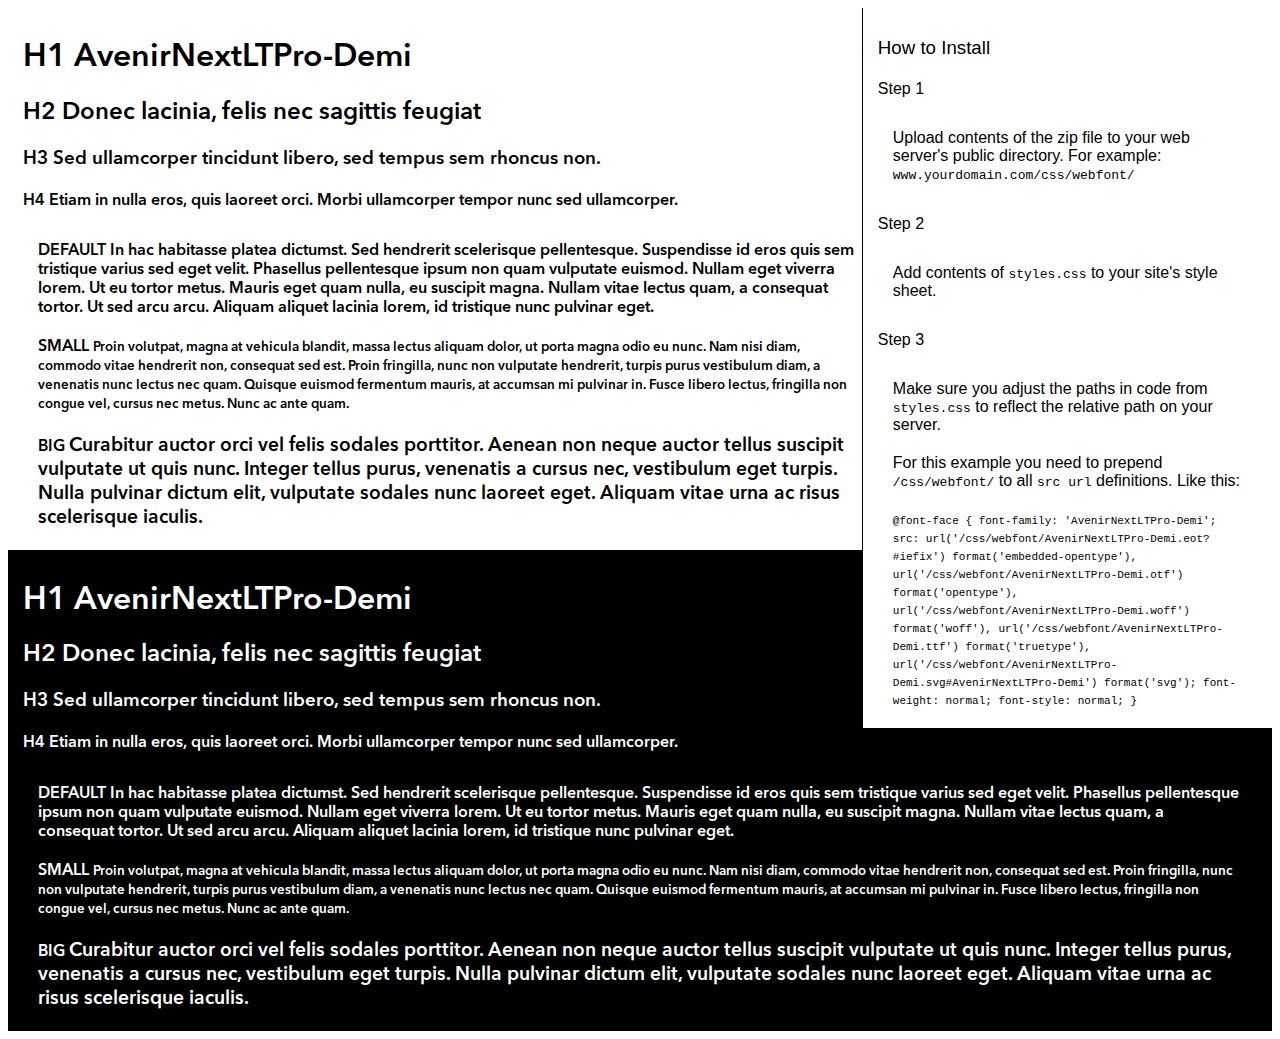
<file: fonts/preview.html>
<!DOCTYPE html>
<html>
<head>
<title>
AvenirNextLTPro-Demi
 - Web font preview
</title>
<style type='text/css'>

@font-face {
  font-family: 'AvenirNextLTPro-Demi';
  src: url('AvenirNextLTPro-Demi.eot?#iefix') format('embedded-opentype'),  url('AvenirNextLTPro-Demi.otf')  format('opentype'),
	     url('AvenirNextLTPro-Demi.woff') format('woff'), url('AvenirNextLTPro-Demi.ttf')  format('truetype'), url('AvenirNextLTPro-Demi.svg#AvenirNextLTPro-Demi') format('svg');
  font-weight: normal;
  font-style: normal;
}

body { font-family: 'AvenirNextLTPro-Demi' !important; }
h1, h2, h3, h4 { font-weight: normal; }
.reg { color:black; background:white; }
.inverse { color:white; background:black; }
div { padding: 10px 15px; }
.right { background:white; width:30%; float: right; font-family: sans-serif; border: 1px solid black; border-width: 0 0 1px 1px;}
</style>
</head>
<body>
<div class='right'>
<h3>How to Install</h3>
<h4>Step 1</h4>
<div>
Upload contents of the zip file to your web server's public directory. For example:
<code>www.yourdomain.com/css/webfont/</code>
</div>
<h4>Step 2</h4>
<div>
Add contents of
<code>styles.css</code>
to your site's style sheet.
</div>
<h4>Step 3</h4>
<div>
Make sure you adjust the paths in code from
<code>styles.css</code>
to reflect the relative path on your server.
</div>
<div>
For this example you need to prepend
<code>/css/webfont/</code>
to all
<code>src url</code>
definitions. Like this:
</div>
<div>
<code style='font-size:11px;'>@font-face {
  font-family: 'AvenirNextLTPro-Demi';
  src: url('/css/webfont/AvenirNextLTPro-Demi.eot?#iefix') format('embedded-opentype'),  url('/css/webfont/AvenirNextLTPro-Demi.otf')  format('opentype'),
	     url('/css/webfont/AvenirNextLTPro-Demi.woff') format('woff'), url('/css/webfont/AvenirNextLTPro-Demi.ttf')  format('truetype'), url('/css/webfont/AvenirNextLTPro-Demi.svg#AvenirNextLTPro-Demi') format('svg');
  font-weight: normal;
  font-style: normal;
}</code>
</div>
</div>
<div class='reg'>
<h1>
H1
AvenirNextLTPro-Demi
</h1>
<h2>
H2
Donec lacinia, felis nec sagittis feugiat
</h2>
<h3>
H3
Sed ullamcorper tincidunt libero, sed tempus sem rhoncus non.
</h3>
<h4>
H4
Etiam in nulla eros, quis laoreet orci. Morbi ullamcorper tempor nunc sed ullamcorper.
</h4>
<div>
DEFAULT
In hac habitasse platea dictumst. Sed hendrerit scelerisque pellentesque. Suspendisse id eros quis sem tristique varius sed eget velit. Phasellus pellentesque ipsum non quam vulputate euismod. Nullam eget viverra lorem. Ut eu tortor metus. Mauris eget quam nulla, eu suscipit magna. Nullam vitae lectus quam, a consequat tortor. Ut sed arcu arcu. Aliquam aliquet lacinia lorem, id tristique nunc pulvinar eget.
</div>
<div>
SMALL
<small>
Proin volutpat, magna at vehicula blandit, massa lectus aliquam dolor, ut porta magna odio eu nunc. Nam nisi diam, commodo vitae hendrerit non, consequat sed est. Proin fringilla, nunc non vulputate hendrerit, turpis purus vestibulum diam, a venenatis nunc lectus nec quam. Quisque euismod fermentum mauris, at accumsan mi pulvinar in. Fusce libero lectus, fringilla non congue vel, cursus nec metus. Nunc ac ante quam.
</small>
</div>
<div>
BIG
<big>
Curabitur auctor orci vel felis sodales porttitor. Aenean non neque auctor tellus suscipit vulputate ut quis nunc. Integer tellus purus, venenatis a cursus nec, vestibulum eget turpis. Nulla pulvinar dictum elit, vulputate sodales nunc laoreet eget. Aliquam vitae urna ac risus scelerisque iaculis.
</big>
</div>

</div>
<div class='inverse'>
<h1>
H1
AvenirNextLTPro-Demi
</h1>
<h2>
H2
Donec lacinia, felis nec sagittis feugiat
</h2>
<h3>
H3
Sed ullamcorper tincidunt libero, sed tempus sem rhoncus non.
</h3>
<h4>
H4
Etiam in nulla eros, quis laoreet orci. Morbi ullamcorper tempor nunc sed ullamcorper.
</h4>
<div>
DEFAULT
In hac habitasse platea dictumst. Sed hendrerit scelerisque pellentesque. Suspendisse id eros quis sem tristique varius sed eget velit. Phasellus pellentesque ipsum non quam vulputate euismod. Nullam eget viverra lorem. Ut eu tortor metus. Mauris eget quam nulla, eu suscipit magna. Nullam vitae lectus quam, a consequat tortor. Ut sed arcu arcu. Aliquam aliquet lacinia lorem, id tristique nunc pulvinar eget.
</div>
<div>
SMALL
<small>
Proin volutpat, magna at vehicula blandit, massa lectus aliquam dolor, ut porta magna odio eu nunc. Nam nisi diam, commodo vitae hendrerit non, consequat sed est. Proin fringilla, nunc non vulputate hendrerit, turpis purus vestibulum diam, a venenatis nunc lectus nec quam. Quisque euismod fermentum mauris, at accumsan mi pulvinar in. Fusce libero lectus, fringilla non congue vel, cursus nec metus. Nunc ac ante quam.
</small>
</div>
<div>
BIG
<big>
Curabitur auctor orci vel felis sodales porttitor. Aenean non neque auctor tellus suscipit vulputate ut quis nunc. Integer tellus purus, venenatis a cursus nec, vestibulum eget turpis. Nulla pulvinar dictum elit, vulputate sodales nunc laoreet eget. Aliquam vitae urna ac risus scelerisque iaculis.
</big>
</div>

</div>
</body>
</html>
</file>
